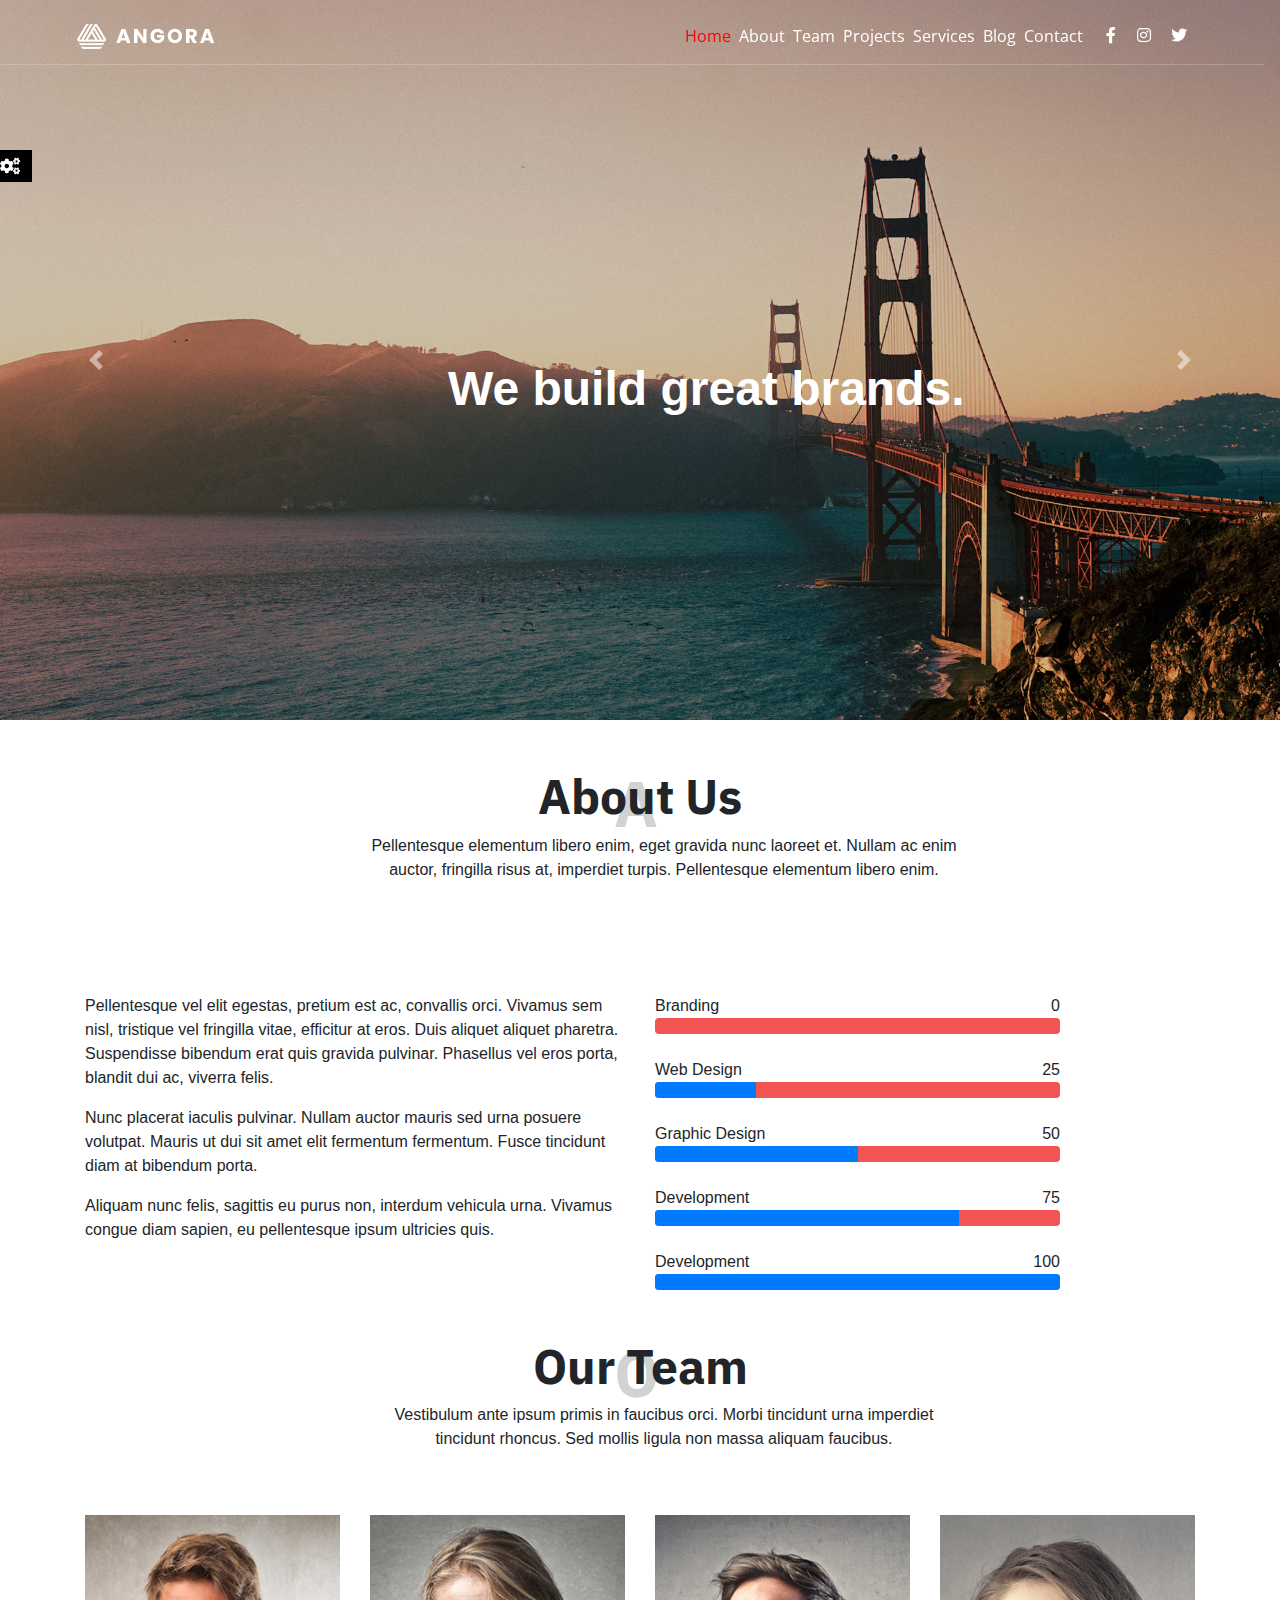
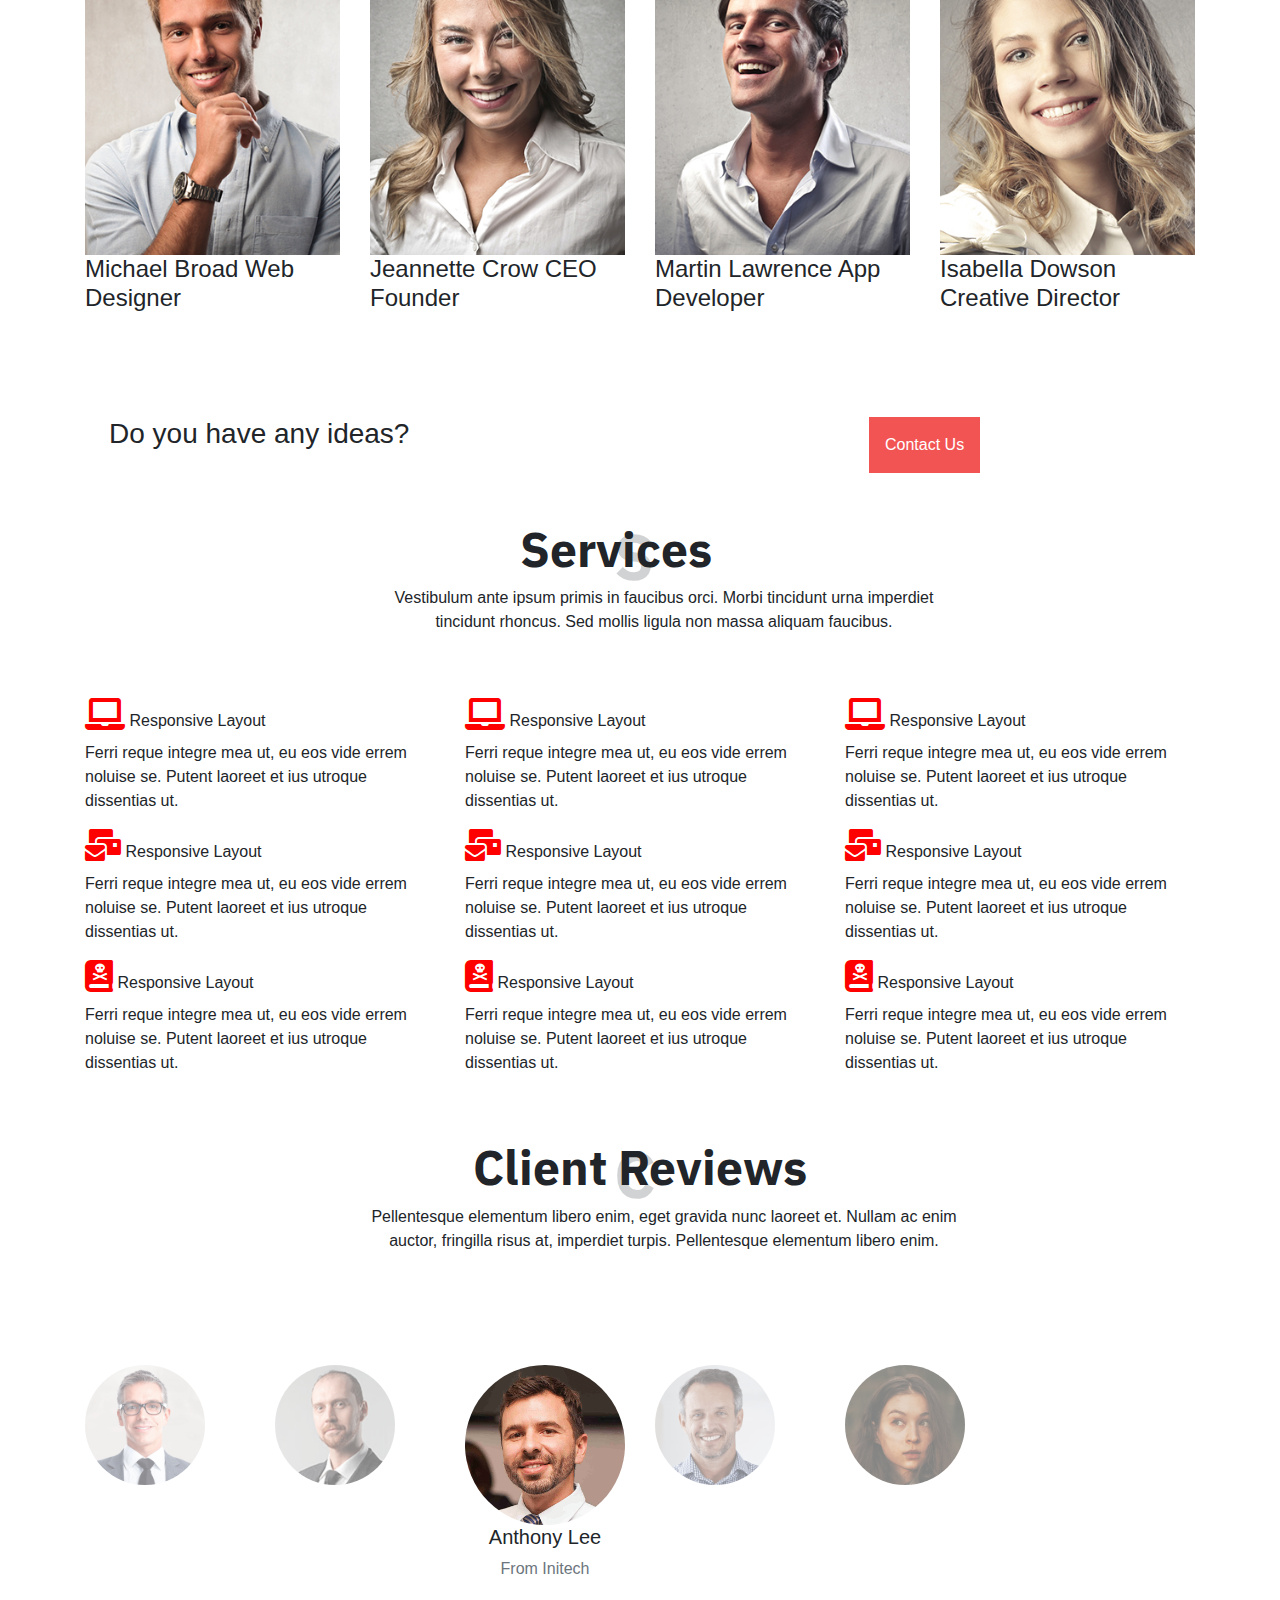
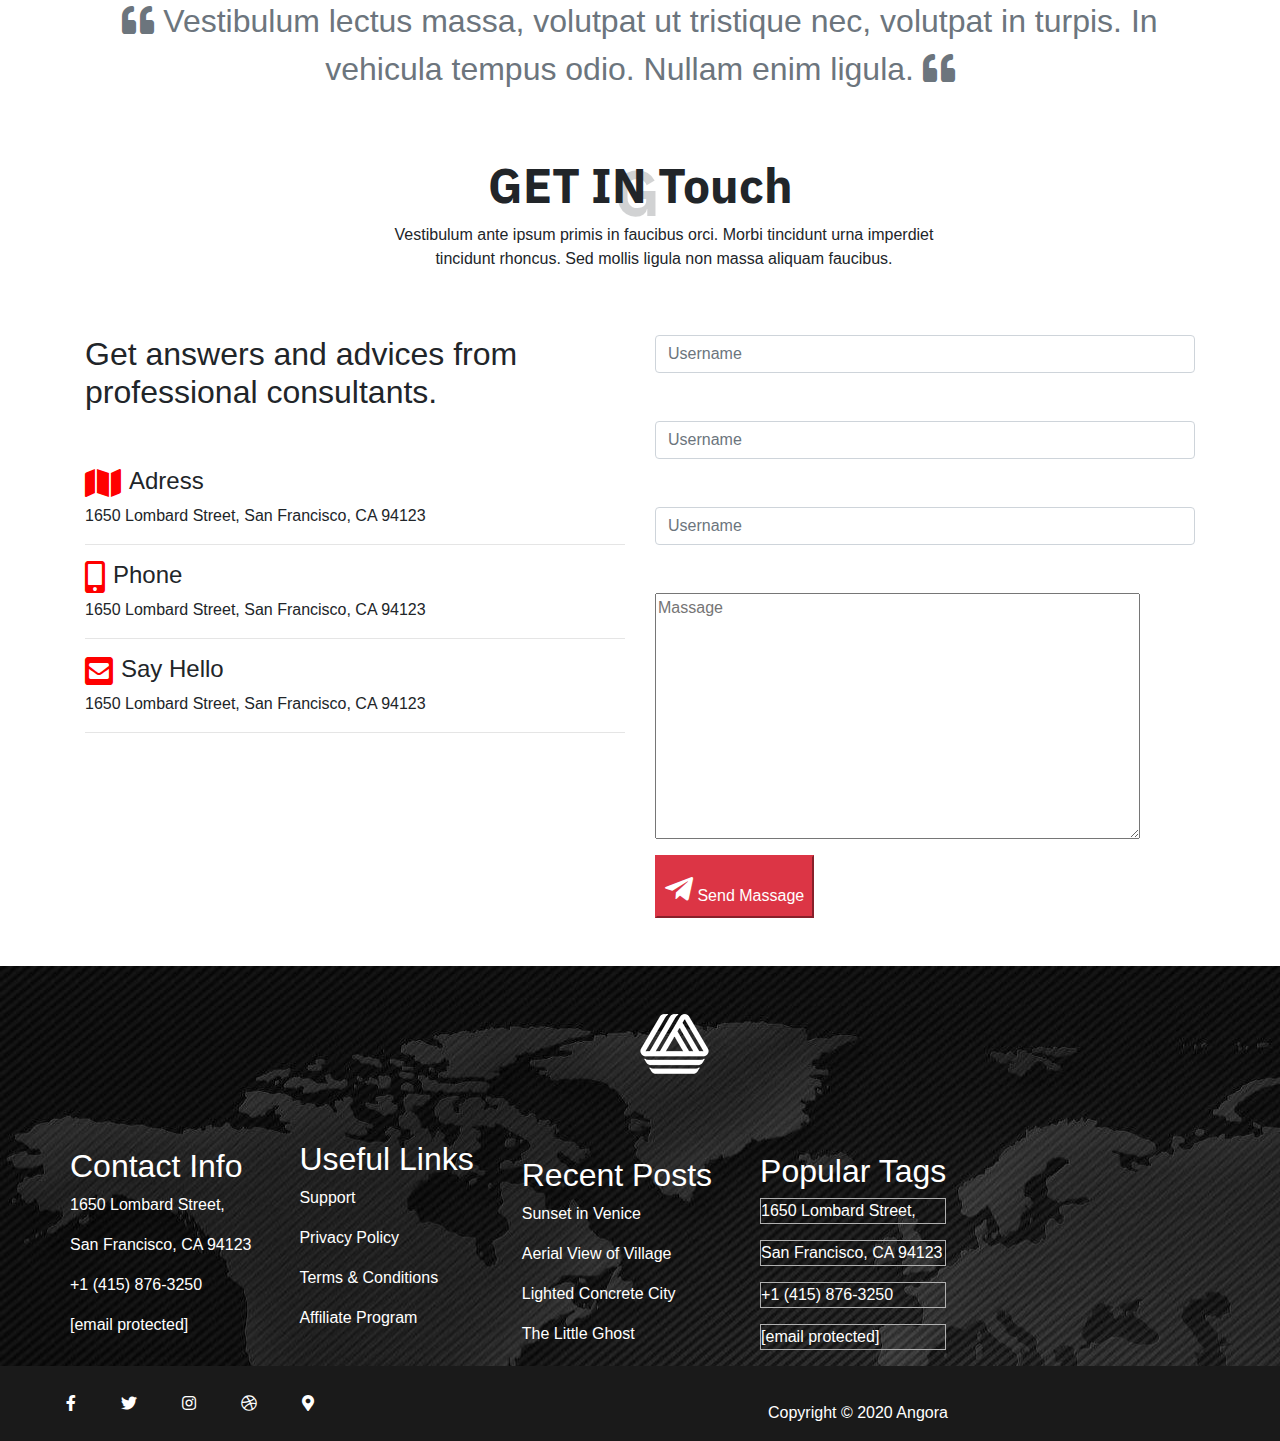
<file: index.html>
<html>

<head>
  <link rel="stylesheet" href="css/all.min.css">
  <link rel="stylesheet" href="css/bootstrap.min.css">
  <link rel="stylesheet" href="css/style.css">
  <link href="https://fonts.googleapis.com/css?family=Open+Sans&display=swap" rel="stylesheet">
  <link href="https://fonts.googleapis.com/css?family=IBM+Plex+Sans&display=swap" rel="stylesheet">


</head>

<header>

<nav class="navbar navbar-expand-lg navbar-light bg-transparent fixed-top bor  pt-3 mr-3 ">
<div class="container">
  <a class="navbar-brand " href="#">
   <img src="images/images/logo-white.png" alt="">
  </a>
  <button class="navbar-toggler" type="button" data-toggle="collapse" data-target="#navbarSupportedContent" aria-controls="navbarSupportedContent" aria-expanded="false" aria-label="Toggle navigation">
    <span class="navbar-toggler-icon"></span>
  </button>

  <div class="collapse navbar-collapse" id="navbarSupportedContent">
    <ul class="navbar-nav ml-auto">
      <li class="nav-item active">
        <a class="nav-link ho ha" href="#">Home <span class="sr-only">(current)</span></a>
      </li>
      <li class="nav-item">
        <a class="nav-link ho" href="#">About</a>
      </li>

      <li class="nav-item active">
        <a class="nav-link ho" href="#">Team <span class="sr-only">(current)</span></a>
      </li>

      <li class="nav-item active">
        <a class="nav-link ho" href="#">Projects <span class="sr-only">(current)</span></a>
      </li>

      <li class="nav-item active">
        <a class="nav-link ho" href="#">Services <span class="sr-only">(current)</span></a>
      </li>

      <li class="nav-item active">
        <a class="nav-link ho" href="#">Blog <span class="sr-only">(current)</span></a>
      </li>
      <li class="nav-item active">
        <a class="nav-link ho" href="#">Contact <span class="sr-only">(current)</span></a>
      </li>
  </div>
  <div class="icon-p">
    <i class="fab fa-facebook-f ml-3 fonth"></i>
    <i class="fab fa-instagram ml-3 fonth"></i>
    <i class="fab fa-twitter ml-3 fonth"></i>
  </div>
</div>
</nav>

</header>
<div class="inde">
  <i class="fas fa-cogs pt-2 cll"></i>

</div>

<!-- 1Part ------------------->


<section>

  <div id="carouselExampleFade" class="carousel slide carousel-fade ptt" data-ride="carousel">
    <div class="carousel-inner">
      <div class="carousel-item active">
        <img src="images/images/slideshow-3.jpg" class="d-block w-100" alt="...">
        <div> 
          <h1 class="tt">We build
            great brands.</h1>
        </div>
      </div>
      <div class="carousel-item">
        <img src="images/images/slideshow-2.jpg" class="d-block w-100" alt="...">
        <div> 
          <h1 class="tt">
            Focused
            on strategy.
          </h1>
        </div>
      </div>
      <div class="carousel-item">
        <img src="images/images/slideshow-1.jpg" class="d-block w-100" alt="...">
        <div> 
          <h1 class="tt">
            Advanced in
            digital works.
          
          </h1>
        </div>
      </div>
    </div>
    <a class="carousel-control-prev" href="#carouselExampleFade" role="button" data-slide="prev">
      <span class="carousel-control-prev-icon" aria-hidden="true"></span>
      <span class="sr-only">Previous</span>
    </a>
    <a class="carousel-control-next" href="#carouselExampleFade" role="button" data-slide="next">
      <span class="carousel-control-next-icon" aria-hidden="true"></span>
      <span class="sr-only">Next</span>
    </a>
  </div>
  </section> 

<!-- 2-part -->

<section class="pt-5 vv p-5 ">
<div class="text-center  ">
  <h1 class="ff">
About Us
  </h1>
  <h1 class="ff po" style="font-size: 4rem;">
    A
  </h1>
</div>

<p class="pra">
  Pellentesque elementum libero enim, eget gravida nunc laoreet et. Nullam ac enim auctor, fringilla risus at, imperdiet turpis. Pellentesque elementum libero enim.
</p>

</section>

<!-- ----------3part-------- -->
<section>
  <div class="container">
    <div class="row">
      <div class="col-md-6 pt-5">
        <div class="w-80">
      <p>Pellentesque vel elit egestas, pretium est ac, convallis orci. Vivamus sem nisl, tristique vel fringilla vitae, efficitur at eros. Duis aliquet aliquet pharetra. Suspendisse bibendum erat quis gravida pulvinar. Phasellus vel eros porta, blandit dui ac, viverra felis.

      </p>

      <p>
        Nunc placerat iaculis pulvinar. Nullam auctor mauris sed urna posuere volutpat. Mauris ut dui sit amet elit fermentum fermentum. Fusce tincidunt diam at bibendum porta.


      </p>
      <p>Aliquam nunc felis, sagittis eu purus non, interdum vehicula urna. Vivamus congue diam sapien, eu pellentesque ipsum ultricies quis.

      </p>
    </div>
      </div>





      <div class="col-md-6 pt-5" >
        <div class="w-75">
        Branding
       
<div class="fa-pull-right"> 0</div>
        <div class="progress">
          <div class="progress-bar" role="progressbar" aria-valuenow="0" aria-valuemin="0" aria-valuemax="100"></div>
        </div>
        <br> 
        Web Design

        <div class="fa-pull-right"> 25</div>
        <div class="progress coa">
          <div class="progress-bar" role="progressbar" style="width: 25%" aria-valuenow="25" aria-valuemin="0" aria-valuemax="100"></div>
        </div> <br> 
        Graphic Design

        <div class="fa-pull-right"> 50</div>
        <div class="progress">
          <div class="progress-bar" role="progressbar" style="width: 50%" aria-valuenow="50" aria-valuemin="0" aria-valuemax="100"></div>
        </div>    <br> 
        Development
        
<div class="fa-pull-right"> 75</div>
        <div class="progress">
          <div class="progress-bar" role="progressbar" style="width: 75%" aria-valuenow="75" aria-valuemin="0" aria-valuemax="100"></div>
        </div>    <br> 
        Development
<div class="fa-pull-right"> 100</div>
        <div class="progress">
          <div class="progress-bar" role="progressbar" style="width: 100%" aria-valuenow="100" aria-valuemin="0" aria-valuemax="100"></div>
        </div>
      
      </div>

    </div>

    </div>
</div>
</section>



<!-- ---------4part--- -->

<section class="pt-5 p-5 vvv ">
  <div class="text-center ">
    <h1 class="ff">
  Our Team
    </h1>
    <h1 class="ff pop" style="font-size: 4rem;">
      O
    </h1>
  </div>
  
  <p class="pra">
    Vestibulum ante ipsum primis in faucibus orci. Morbi tincidunt urna imperdiet tincidunt rhoncus. Sed mollis ligula non massa aliquam faucibus.

  </p>
  
  </section>

  <section>

<div class="container">
  <div class="row">

<div class="col-md-3">
  <div class="hlay">
    <img class="ss" src="images/images/member-1.jpg" alt="">

    <div class="lay">

      
<div class="text-center ffa  d-flex justify-content-sm-center">
  <i class="fab fa-twitter pl-5"></i>
  <i class="fab fa-facebook-f pl-5"></i>

  <i class="fab fa-linkedin-in pl-5"></i>
  <i class="fab fa-dribbble pl-5"></i>



</div>
           
  </div>
</div>

<h4>
  Michael Broad
Web Designer

</h4>

</div>


<div class="col-md-3">
  <div class="hlay">
    <img class="ss" src="images/images/member-2.jpg" alt="">
    <div class="lay">

      
<div class="text-center ffa  d-flex justify-content-sm-center">
  <i class="fab fa-twitter pl-5"></i>
  <i class="fab fa-facebook-f pl-5"></i>

  <i class="fab fa-linkedin-in pl-5"></i>
  <i class="fab fa-dribbble pl-5"></i>


</div>
    
  </div>
</div>


<h4>
  Jeannette Crow
  CEO Founder
  
</h4>

</div>



<div class="col-md-3">
  <div class="hlay">
    <img class="ss" src="images/images/member-3.jpg" alt="">
    <div class="lay">

      
<div class="text-center ffa  d-flex justify-content-sm-center">
  <i class="fab fa-twitter pl-5"></i>
  <i class="fab fa-facebook-f pl-5"></i>

  <i class="fab fa-linkedin-in pl-5"></i>
  <i class="fab fa-dribbble pl-5"></i>


</div>
    
  </div>
</div>


<h4>
  Martin Lawrence
  App Developer
  
</h4>

</div>



<div class="col-md-3">
  <div class="hlay">
    <img class="ss" src="images/images/member-4.jpg" alt="">
    <div class="lay">

      
<div class="text-center ffa  d-flex justify-content-sm-center">
  <i class="fab fa-twitter pl-5"></i>
  <i class="fab fa-facebook-f pl-5"></i>

  <i class="fab fa-linkedin-in pl-5"></i>
  <i class="fab fa-dribbble pl-5"></i>


</div>
    
  </div>
</div>


<h4>
  Isabella Dowson
  Creative Director
  
</h4>

</div>


  </div>
</div>
    
  </section>


<!-- --------------------6part -->
<section class="pt-5 ml-5 mt-5">
  <div class="container">
    <div class="row">

<div class="col-md-8">

      <h3>
        Do you have any ideas?
      
      </h3>



    </div>

    <div class="col-md-4">

    <button style="background-color: #f25454; border: none; color: white; " class="p-3">
      Contact Us
    </button>
    </div>

    </div>
  </div>
</section>

<!-- -----------7part -->

<section class="pt-5 p-5 vvv ">
  <div class="text-center ">
    <h1 class="ff mr-5 ">
      Services
                </h1>
    <h1 class="ff pop" style="font-size: 4rem;">
         S
    </h1>
  </div>
  
  <p class="pra">
    Vestibulum ante ipsum primis in faucibus orci. Morbi tincidunt urna imperdiet tincidunt rhoncus. Sed mollis ligula non massa aliquam faucibus.

  </p>
  
  </section>



<!-- ---------- -->
<section>
  <div class="container">
    
      <div class="row">

  <div class="col-md-4">


  <i class="fas fa-laptop fa-2x colo"></i>
  <span>Responsive Layout </span>
  <p class="pt-2">
    Ferri reque integre mea ut, eu eos vide errem noluise se. Putent laoreet et ius utroque dissentias ut.
  </p>


  
  <i class="fas fa-mail-bulk fa-2x colo"></i>
  <span>Responsive Layout </span>
  <p class="pt-2">
    Ferri reque integre mea ut, eu eos vide errem noluise se. Putent laoreet et ius utroque dissentias ut.
  </p>


  
  <i class="fas fa-book-dead  fa-2x colo"></i>
    <span>Responsive Layout </span>
  <p class="pt-2">
    Ferri reque integre mea ut, eu eos vide errem noluise se. Putent laoreet et ius utroque dissentias ut.
  </p>


</div>




<div class="col-md-4">


  <i class="fas fa-laptop fa-2x colo"></i>
  <span>Responsive Layout </span>
  <p class="pt-2">
    Ferri reque integre mea ut, eu eos vide errem noluise se. Putent laoreet et ius utroque dissentias ut.
  </p>


  
  <i class="fas fa-mail-bulk fa-2x colo"></i>
  <span>Responsive Layout </span>
  <p class="pt-2">
    Ferri reque integre mea ut, eu eos vide errem noluise se. Putent laoreet et ius utroque dissentias ut.
  </p>


  
  <i class="fas fa-book-dead  fa-2x colo"></i>
    <span>Responsive Layout </span>
  <p class="pt-2">
    Ferri reque integre mea ut, eu eos vide errem noluise se. Putent laoreet et ius utroque dissentias ut.
  </p>


</div>




<div class="col-md-4">


  <i class="fas fa-laptop fa-2x colo"></i>
  <span>Responsive Layout </span>
  <p class="pt-2">
    Ferri reque integre mea ut, eu eos vide errem noluise se. Putent laoreet et ius utroque dissentias ut.
  </p>


  
  <i class="fas fa-mail-bulk fa-2x colo"></i>
  <span>Responsive Layout </span>
  <p class="pt-2">
    Ferri reque integre mea ut, eu eos vide errem noluise se. Putent laoreet et ius utroque dissentias ut.
  </p>


  
  <i class="fas fa-book-dead  fa-2x colo"></i>
    <span>Responsive Layout </span>
  <p class="pt-2">
    Ferri reque integre mea ut, eu eos vide errem noluise se. Putent laoreet et ius utroque dissentias ut.
  </p>


</div>



    </div>
  </div>
</section>


<!-- --------------------loop [part] -->








<section class="pt-5 p-5 vv ">
  <div class="text-center ">
    <h1 class="ff">
      Client Reviews
        </h1>
    <h1 class="ff po" style="font-size: 4rem;">
C 
   </h1>
  </div>
  
  <p class="pra">
    Pellentesque elementum libero enim, eget gravida nunc laoreet et. Nullam ac enim auctor, fringilla risus at, imperdiet turpis. Pellentesque elementum libero enim.
  </p>
  
  </section>





<div class="container pt-5">
  <div class="row">
      <div class="clints col-md-2">
          <div class="clintone">
              <img src= "images/images/client-1.png" class="w-75" alt="">
          </div>
      </div>
      <div class="clints col-md-2">
          <div class="clintone">
              <img src= "images/images/client-2.png" class="w-75" alt="">
          </div>
      </div>
      <div class="clints col-md-2">
          <div class="clintcenter text-center">
              <img src= "images/images/client-4.png" class="w-100" alt="">
              <h5>  Anthony Lee </h5>
              <p class="text-muted">From Initech</p>
          </div>
      </div>
      <div class="clints col-md-2">
          <div class="clintone">
              <img src= "images/images/client-3.png" class="w-75" alt="">
          </div>
      </div>
      <div class="clints col-md-2">
          <div class="clintone">
              <img src= "images/images/client-5.png" class="w-75" alt="">
          </div>
      </div>
      

      <div class="fa-2x text-center">
          
          <p class="text-muted">
              
      <i class="fas fa-quote-left"></i>
              Vestibulum lectus massa, volutpat ut tristique nec, volutpat in turpis. In vehicula tempus odio. Nullam enim ligula. 
              
      <i class="fas fa-quote-left"></i>
          </p>
          
      </div>
  </div>
</div>




<section class="pt-5 p-5 vvv ">
  <div class="text-center ">
    <h1 class="ff">
  GET IN Touch
    </h1>
    <h1 class="ff pop" style="font-size: 4rem;">
      G
    </h1>
  </div>
  
  <p class="pra">
    Vestibulum ante ipsum primis in faucibus orci. Morbi tincidunt urna imperdiet tincidunt rhoncus. Sed mollis ligula non massa aliquam faucibus.

  </p>
  
  </section>





<section>
  <div class="container">
    <div class="row">
      <div class="col-md-6">
        <h2>
          Get answers and advices from professional consultants.
</h2>



<div class="d-flex pt-5">
<i class="fas fa-map colo fa-2x"></i>
<h4 class="ml-2">Adress</h4>

</div>
<p>
  1650 Lombard Street, San Francisco, CA 94123
<hr>

</p>




<div class="d-flex">
  <i class="fas fa-mobile-alt colo fa-2x"></i>
  <h4 class="ml-2">Phone</h4>
  
  </div>
  <p>
    1650 Lombard Street, San Francisco, CA 94123
  <hr>
  
  </p>


  
<div class="d-flex">
  <i class="fas fa-envelope-square colo fa-2x"></i>
  <h4 class="ml-2">Say Hello</h4>
  
  </div>
  <p>
    1650 Lombard Street, San Francisco, CA 94123
  <hr>
  
  </p>

      </div>

      <div class="col-md-6">
        <div>  
          <input type="text" class="form-control" placeholder="Username" aria-label="Username" aria-describedby="basic-addon1">
           <br> <br>
       <input type="text" class="form-control" placeholder="Username" aria-label="Username" aria-describedby="basic-addon1">
         <br> <br>
<input type="text" class="form-control" placeholder="Username" aria-label="Username" aria-describedby="basic-addon1">
<br> <br>
<textarea name="" placeholder="Massage" id="" cols="50" rows="10"></textarea>

<div class="text-center  d-flex justify-contentcenter mt-3">
  <button class="btn-danger text-center pt-3 mb-5 p-2">
    <i class="fab fa-telegram-plane  fa-2x"></i>

    Send Massage
  </button>
</div>



      </div>


    </div> 
  </div>
</section>

<!-- --------------------------------fucken part -->




<section  class="bbo position-relative">
  <div > <img src="images/images/icon.png" class="py-5 bg position-absolute " alt=""> </div>
  <div class="container">
    <div class="row">
      <div class="colmd-3">
<div class="bn">
        <h2>
          Contact Info
       
        </h2>
        <p>1650 Lombard Street,        </p>
      
      
      <p>San Francisco, CA 94123      </p>
      <p>
        +1 (415) 876-3250

      </p>
<p>
  [email protected]


</p>      
      
      
      
      </div>
      </div>


      <div class="colmd-3 pl-5">
        <div class="bn pb-3">
                <h2>
                  Useful Links
               
                </h2>
                <p>Support        </p>
              
              
              <p>Privacy Policy      </p>
              <p>
                Terms & Conditions

        
              </p>
        <p>
          Affiliate Program
        
         
        </p>      
              
              
              
              </div>
              </div>








              <div class="colmd-3 pl-5">
                <div class="bn">
                        <h2>
                          Recent Posts
                       
                        </h2>
                        <p>Sunset in Venice
                        </p>
                      
                      
                      <p> Aerial View of Village
                      </p>
                      <p>
                        Lighted Concrete City
                
                      </p>
                <p>
                  The Little Ghost
                
                 
                </p>      
                      
                      
                      
                      </div>
                      </div>





                      <div class="colmd-3 pl-5">
                        <div class="bn">
                                <h2>
                                  Popular Tags
                               
                                </h2>
                                <p  class="cv" style="border: 1px solid #b0b0b0;
                                ">1650 Lombard Street,        </p>
                              
                              
                              <p  class="cv" style="    border: 1px solid #b0b0b0;                              ">San Francisco, CA 94123      </p>
                              <p class="cv" style="    border: 1px solid #b0b0b0;                              ">
                                +1 (415) 876-3250
                        
                              </p>
                        <p  class="cv" style="    border: 1px solid #b0b0b0;                        ">
                          [email protected]
                        
                         
                        </p>      
                              
                              
                              
                              </div>
                              </div>








    </div>
  </div>
</section>


<div style="background-color: #1a1a1a; padding: 2%;" class="container-fluid qwe position-relative">
  <div style="color: white ;" class="">
    <i class="fab fa-facebook-f pl-3 mna"></i>
  <i class="fab fa-twitter pl-3 mna"></i>
  <i class="fab fa-instagram pl-3 mna"></i>
  <i class="fab fa-dribbble pl-3 mna"></i>
  <i class="fas fa-map-marker-alt mna pl-3"></i>

  </div>
  <div class="wew position-absolute ">
    Copyright © 2020 Angora
  </div>
</div>
  


<!-- ?------------? -->
















  <script src="js/jquery-3.4.1.slim.min.js"></script>
  <script src="js/popper.min.js"></script>
  <script src="js/bootstrap.min.js"></script>
</body>

</html>
</file>
<file: css/style.css>
*{
        box-sizing: border-box;
        
    }

    .cll{
        color: white;
    }

.inde{
width: 2rem;
height: 2rem;
background-color: black;
position: fixed;
left: 0px;
top: 150px;
z-index: 99999999;
box-shadow: white 10%,10%,10%,10%;
}

.icon-p{
    color: white;
}

    .fonth:hover{
        color: red;
    }
.ho{
    color: white !important;
    padding-left:  2% !important;
    font-family: 'Open Sans', sans-serif;
 
}
.ha{
color: red !important;
}

.ho:hover{
    color: red !important;
}
.bor{
    border-bottom: 1px solid rgba(255, 255, 255, 0.2);
}


.ptt{
    position: relative;

}

.tt{
    position: absolute;
    top: 50%;
    left: 35%;
    font-size: 3rem;
    color: white;
    font-weight: 900;
}
.ff{
    font-family: 'IBM Plex Sans', sans-serif;
    font-size: 3rem;
    font-weight: bolder;
    font-weight: 900;

}
.po{
    position: absolute;
    top: 20%;
    left: 48%;
    opacity: .2;
}
.vv{
position: relative;

}
.pra{
width: 50%;
text-align: center;
margin-left: 20rem;
}
.progress{
    background-color: #f25454;
}
.pop{
    position: absolute;
    top: 20%;
    left: 48%;
    opacity: .2;
}
.vvv{
    position: relative;
    
    }

.ss{
width: 100%;
}


.hlay{
    overflow: hidden;

}

    .lay{

        position: absolute;
        
        top: 0;
        left: 0%;
        right: 0;
        bottom: 0;
        width: 100%;
        background-color: rgba(242, 84, 84, 0.85);
        transition: transform 1s , opacity 1s  ;
        opacity: 0;

        

    
    }

.ffa{
    position: absolute;
    top: 5rem;

    color: white;
}
.hlay:hover img{
    transform: scale(1.2,1.2);}


.hlay:hover .lay{
    opacity:1 ;


}

.we{
    width: 50%;
    height: 50%;
}

.carousel-item active{
    border-radius: 50%;
}
.colo{
    color: red;
}


.bbo{
background-image: url('imges/map.jpg');
width: 100%;
}
.bn{
padding-top: 100%;
color: white;
}
.bg{
left: 50%;
}
.mna{
    margin-left: 2%;
    text-align: center;

}
.mna:hover{
    color: red;
}
.wew{
    bottom: 1rem;
        left: 60%;
        color: white;
}
.qwe{
    position: relative;
}


















.clintone img{
        
    border-radius: 50%;
    opacity: .5;
    transition: 0.4s opacity;
}
.clintone img:hover 
{
    opacity: 1;
}
.clintcenter img
{
    transition: opacity .4s;
    border-radius: 50%;
    opacity: 1;
}
.clintcenter img:hover
{
opacity: 0.5;
}


.cv:hover {
    color: red;
    border-color: red;
}
</file>
